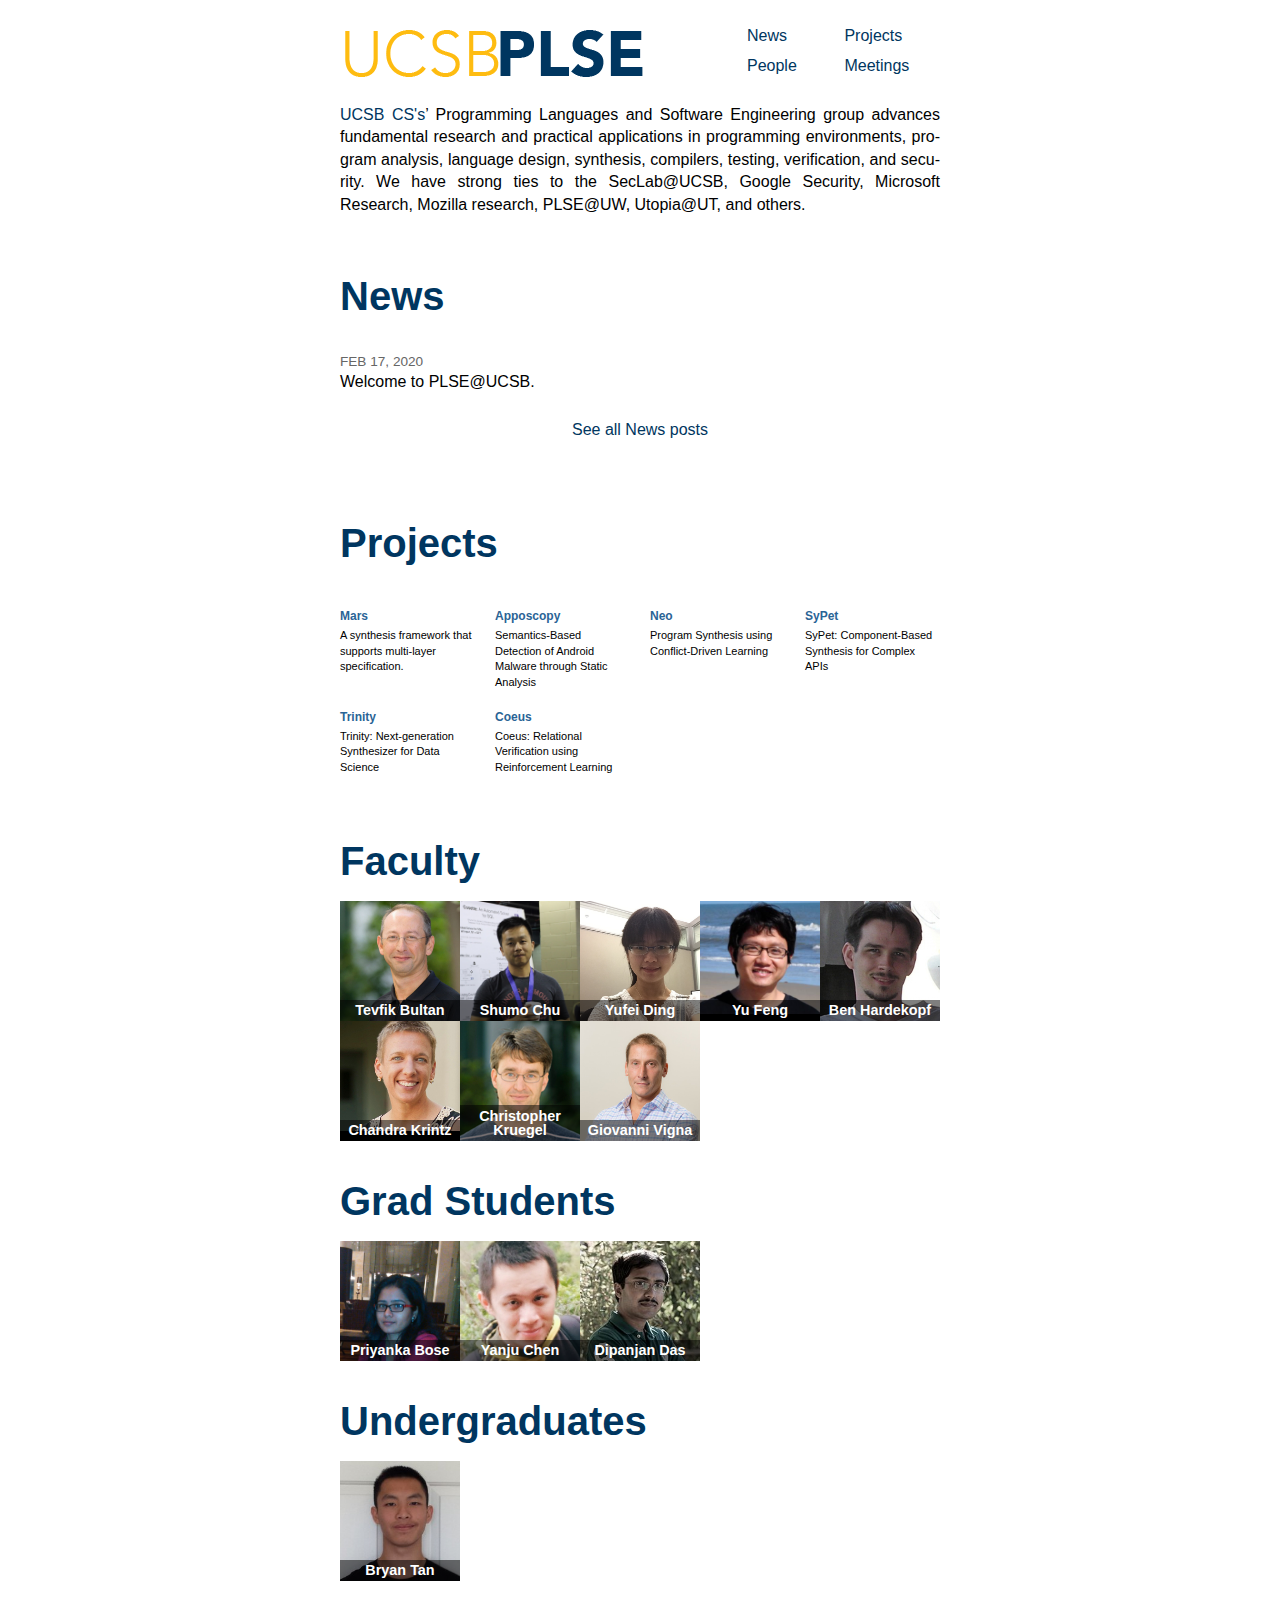
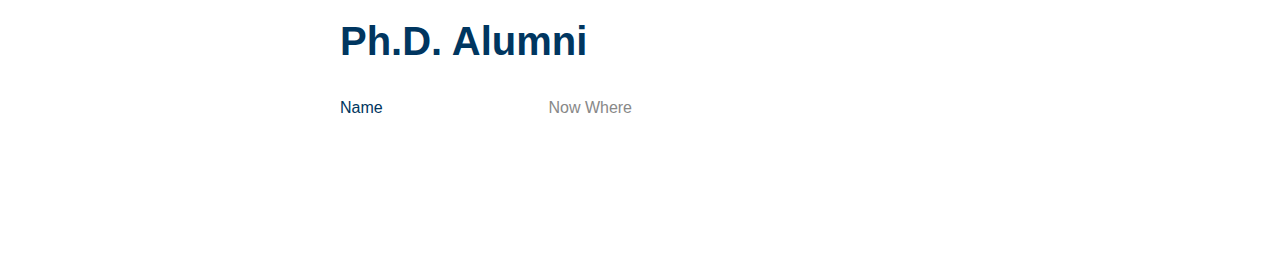
<file: index.html>
<!doctype html>
<html lang="en"><head>
  <meta charset="utf-8">
  <title>PLSE@UCSB</title>
  <link rel="stylesheet" type="text/css" href="dash.css">
  <!-- icons -->
  <link rel="apple-touch-icon" sizes="57x57" href="icons/apple-touch-icon-57x57.png">
  <link rel="apple-touch-icon" sizes="60x60" href="icons/apple-touch-icon-60x60.png">
  <link rel="apple-touch-icon" sizes="72x72" href="icons/apple-touch-icon-72x72.png">
  <link rel="apple-touch-icon" sizes="76x76" href="icons/apple-touch-icon-76x76.png">
  <link rel="apple-touch-icon" sizes="114x114" href="icons/apple-touch-icon-114x114.png">
  <link rel="apple-touch-icon" sizes="120x120" href="icons/apple-touch-icon-120x120.png">
  <link rel="apple-touch-icon" sizes="144x144" href="icons/apple-touch-icon-144x144.png">
  <link rel="apple-touch-icon" sizes="152x152" href="icons/apple-touch-icon-152x152.png">
  <link rel="apple-touch-icon" sizes="180x180" href="icons/apple-touch-icon-180x180.png">
  <link rel="icon" type="image/png" href="icons/favicon-32x32.png" sizes="32x32">
  <link rel="icon" type="image/png" href="icons/android-chrome-192x192.png" sizes="192x192">
  <link rel="icon" type="image/png" href="icons/favicon-96x96.png" sizes="96x96">
  <link rel="icon" type="image/png" href="icons/favicon-16x16.png" sizes="16x16">
  <link rel="manifest" href="icons/manifest.json">
  <link rel="mask-icon" href="icons/safari-pinned-tab.svg" color="#003660">
  <link rel="shortcut icon" href="icons/favicon.ico">
  <meta name="msapplication-TileColor" content="#003660">
  <meta name="msapplication-TileImage" content="icons/mstile-144x144.png">
  <meta name="msapplication-config" content="icons/browserconfig.xml">
  <meta name="theme-color" content="#003660">
  <meta name="viewport" content="width=device-width, initial-scale=1">
  <!-- end icons -->
  <script async="" src="//www.google-analytics.com/analytics.js"></script><script>
    function show_more(evt) {
      lis = document.querySelectorAll("#news ol > li");
      for (var i = 0; i < lis.length; i++) {
        lis[i].style.display = "block";
      }
      document.getElementById("more").style.display = "none";
      evt.preventDefault();
      return false;
    }

    function show_less() {
      lis = document.querySelectorAll("#news ol > li");
      for (var i = 7; i < lis.length; i++) {
        lis[i].style.display = "none";
      }
      document.getElementById("more").style.display = "block";
    }

    function onload() {
      show_less();
      var more = document.querySelector("#more a");
      more.addEventListener("click", show_more);
      if ('ontouchstart' in document.documentElement) {
        captions = document.querySelectorAll("ul.photo-list a .caption");
        for (var i = 0; i < captions.length; i++) {
          captions[i].style.opacity = 1.0;
        }
      }
    }

    window.addEventListener("DOMContentLoaded", onload);
  </script>
<!--   <script>
    (function(i,s,o,g,r,a,m){i['GoogleAnalyticsObject']=r;i[r]=i[r]||function(){
    (i[r].q=i[r].q||[]).push(arguments)},i[r].l=1*new Date();a=s.createElement(o),
    m=s.getElementsByTagName(o)[0];a.async=1;a.src=g;m.parentNode.insertBefore(a,m)
    })(window,document,'script','//www.google-analytics.com/analytics.js','ga');

    ga('create', 'UA-65215143-1', 'auto');
    ga('send', 'pageview');

  </script> -->
<style type="text/css">* {
 text-shadow: transparent 0px 0px 0px, rgba(0,0,0,0) 0px 0px 0px !important; 
}</style></head>
<body>
  <header>
    <a href="./index.html"><h1>PLSE@UCSB</h1></a>
    <nav>
      <li><a href="#news">News</a></li>
      <li><a href="#projects">Projects</a></li>
      <li><a href="#faculty">People</a></li>
      <li><a href="./meetings.html">Meetings</a></li>
      <!-- <li><a href="./colloquia/">Colloquia</a></li> -->
      <!-- <li><a href="./internal/">Internal</a></li> -->
    </nav>
  </header>

  <section>
  <p>
    <a href="https://cs.ucsb.edu">UCSB CS's</a>’ Programming Languages and 
    Software Engineering group advances fundamental research and practical applications 
    in programming environments, program analysis, language design, synthesis, 
    compilers, testing, verification, and security. We have strong ties to the SecLab@UCSB, 
    Google Security, Microsoft Research, Mozilla research, PLSE@UW, Utopia@UT, and others.
  </p>
  </section>

  <section id="news">
  <h2>
    News
  </h2>

  <ol>
    <li ><time>Feb 17<span class="year"> 2020</span></time> Welcome to PLSE@UCSB.</li>
    
    <li style="display: none;"><time>Sept 7<span class="year"> 2017</span></time> This is a hidden news.</li>
    
    <li id="more" style="display: block;"><a href="?more">See all News posts</a></li>
  </ol>
  </section>

  <section id="projects">
  <h2>
    Projects
  </h2>
  <ul class="project-list">
    <li> <a href="https://github.com/chyanju/MARS-Dataset"> <h3>Mars</h3> A synthesis framework that supports multi-layer specification. </a> </li>
    <li> <a href="https://github.com/utopia-group/apposcopy"> <h3>Apposcopy</h3> Semantics-Based Detection of Android Malware through Static Analysis </a> </li>
    <li> <a href="https://github.com/utopia-group/neo"> <h3>Neo</h3> Program Synthesis using Conflict-Driven Learning </a> </li>
    <li> <a href="https://github.com/utopia-group/sypet"> <h3>SyPet</h3> SyPet: Component-Based Synthesis for Complex APIs </a> </li>
    <li> <a href="https://github.com/fredfeng/Trinity"> <h3>Trinity</h3> Trinity: Next-generation Synthesizer for Data Science </a> </li>
    <li> <a href="https://github.com/utopia-group/ReCoeus"> <h3>Coeus</h3> Coeus: Relational Verification using Reinforcement Learning </a> </li>
    </ul>
  </section>

  <section id="faculty">
  <h2>Faculty</h2>
  <ul class="photo-list">
    <li><a href="https://sites.cs.ucsb.edu/~bultan/"><img src="photos/tevfik_bultan.jpg"><span class="caption">Tevfik Bultan</span></a></li>
    <li><a href="https://shumochu.com/"><img src="photos/shumo_chu.jpg"><span class="caption">Shumo Chu</span></a></li>
    <li><a href="https://sites.cs.ucsb.edu/~yufeiding/"><img src="photos/yufei_ding.jpg"><span class="caption">Yufei Ding</span></a></li>
    <li><a href="https://fredfeng.github.io/"><img src="photos/yu_feng.jpg"><span class="caption">Yu Feng</span></a></li>
    <li><a href="https://sites.cs.ucsb.edu/~benh/"><img src="photos/ben_hardekopf.jpg"><span class="caption">Ben Hardekopf</span></a></li>
    <li><a href="https://sites.cs.ucsb.edu/~ckrintz/"><img src="photos/chandra_krintz.jpg"><span class="caption">Chandra Krintz</span></a></li>
    <li><a href="https://sites.cs.ucsb.edu/~chris/"><img src="photos/christopher_kruegel.jpg"><span class="caption">Christopher Kruegel</span></a></li>
    <li><a href="https://sites.cs.ucsb.edu/~vigna/"><img src="photos/giovanni_vigna.jpg"><span class="caption">Giovanni Vigna</span></a></li>
  </ul>
  </section>


  <section id="grad-students">
  <h2>Grad Students</h2>
  <ul class="photo-list">
    <li><a href="https://sites.cs.ucsb.edu/~priyanka/"><img src="photos/priyanka_bose.jpg"><span class="caption">Priyanka Bose</span></a></li>
    <li><a href="https://sites.cs.ucsb.edu/~yanju/"><img src="photos/yanju_chen.jpg"><span class="caption">Yanju Chen</span></a></li>
    <li><a href="http://dipanjan.in/"><img src="photos/dipanjan_das.jpg"><span class="caption">Dipanjan Das</span></a></li>
  </ul>
  </section>


  <section id="undergrads">
  <h2>Undergraduates</h2>
  <ul class="photo-list">
  <li><a href=""><img src="photos/bryan_tan.jpg"><span class="caption">Bryan Tan</span></a></li>
  </ul>
  </section>


  <section id="phd-alumni">
  <h2>Ph.D. Alumni</h2>
  <ul class="long-list">
  <li><a href="">Name</a> <span>Now Where</span></li>
  </ul>
  </section>



</body></html>
</file>
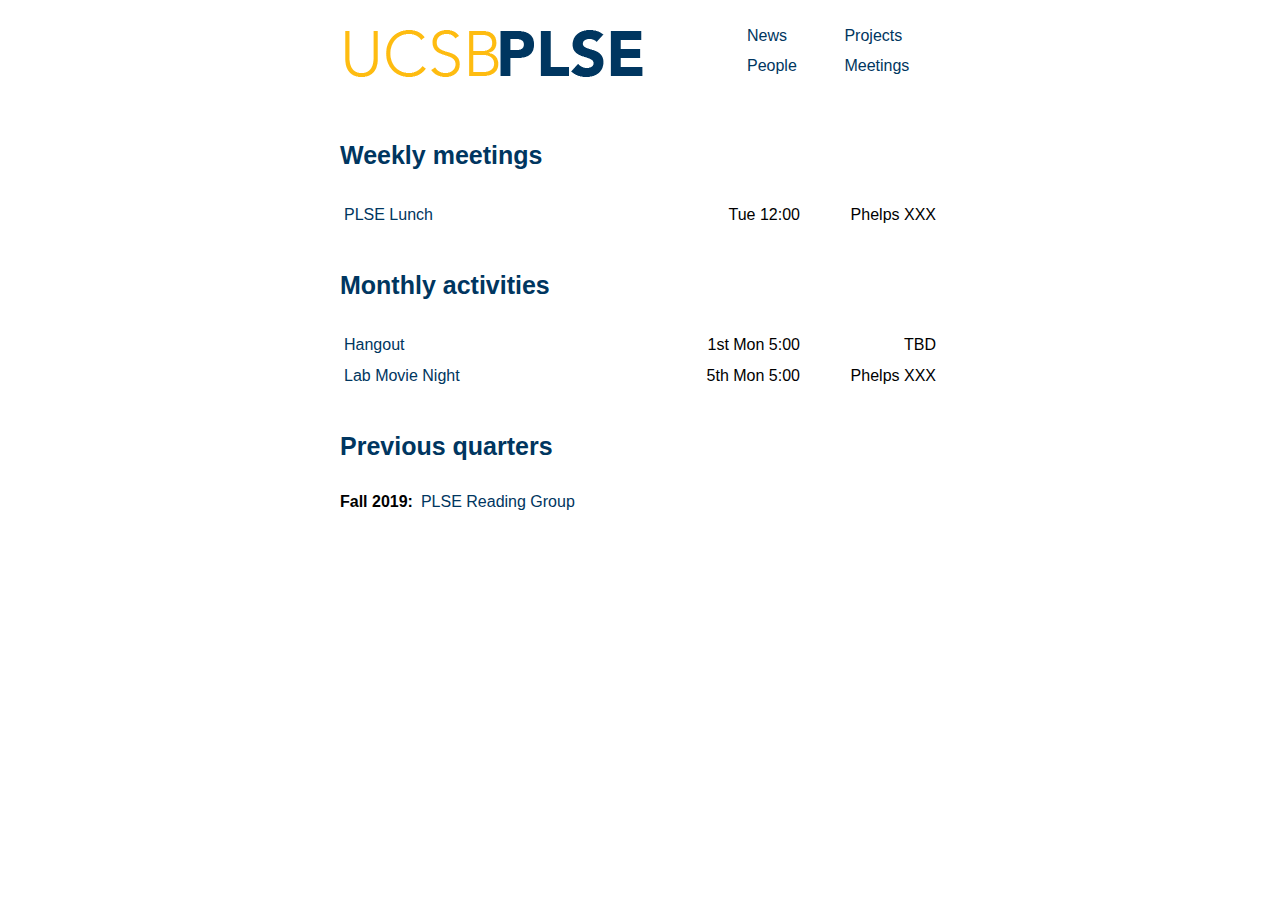
<file: meetings.html>
<!doctype html>
<html lang="en"><head>
  <meta charset="utf-8">
  <title>PLSE@UCSB Meetings</title>
  <link rel="stylesheet" type="text/css" href="dash.css">
  <meta name="viewport" content="width=device-width, initial-scale=1">
  <!-- icons -->
  <link rel="apple-touch-icon" sizes="57x57" href="./icons/apple-touch-icon-57x57.png">
  <link rel="apple-touch-icon" sizes="60x60" href="./icons/apple-touch-icon-60x60.png">
  <link rel="apple-touch-icon" sizes="72x72" href="./icons/apple-touch-icon-72x72.png">
  <link rel="apple-touch-icon" sizes="76x76" href="./icons/apple-touch-icon-76x76.png">
  <link rel="apple-touch-icon" sizes="114x114" href="./icons/apple-touch-icon-114x114.png">
  <link rel="apple-touch-icon" sizes="120x120" href="./icons/apple-touch-icon-120x120.png">
  <link rel="apple-touch-icon" sizes="144x144" href="./icons/apple-touch-icon-144x144.png">
  <link rel="apple-touch-icon" sizes="152x152" href="./icons/apple-touch-icon-152x152.png">
  <link rel="apple-touch-icon" sizes="180x180" href="./icons/apple-touch-icon-180x180.png">
  <link rel="icon" type="image/png" href="./icons/favicon-32x32.png" sizes="32x32">
  <link rel="icon" type="image/png" href="./icons/android-chrome-192x192.png" sizes="192x192">
  <link rel="icon" type="image/png" href="./icons/favicon-96x96.png" sizes="96x96">
  <link rel="icon" type="image/png" href="./icons/favicon-16x16.png" sizes="16x16">
  <link rel="manifest" href="./icons/manifest.json">
  <link rel="mask-icon" href="./icons/safari-pinned-tab.svg" color="#4b2e83">
  <link rel="shortcut icon" href="./icons/favicon.ico">
  <meta name="msapplication-TileColor" content="#4b2e83">
  <meta name="msapplication-TileImage" content="./icons/mstile-144x144.png">
  <meta name="msapplication-config" content="./icons/browserconfig.xml">
  <meta name="theme-color" content="#4b2e83">

  

  <!-- end icons -->
<style type="text/css">* {
 text-shadow: transparent 0px 0px 0px, rgba(0,0,0,0) 0px 0px 0px !important; 
}</style></head>
<body>
  <header>
    <a href="./index.html">
      <h1>PLSE@UCSB</h1>
    </a>
    <nav>
      <li><a href="./index.html#news">News</a></li>
      <li><a href="./index.html#projects">Projects</a></li>
      <li><a href="./index.html#faculty">People</a></li>
      <li><a href="./meetings.html">Meetings</a></li>
      <!-- <li><a href="/colloquia/">Colloquia</a></li> -->
      <!-- <li><a href="/internal/">Internal</a></li> -->
    </nav>
  </header>

  <article id="content">
  <!-- See /meet/cal-template.html on editing schedules -->

<!-- TO ADD A NEW READING GROUP QUARTER:
  1. Create a new page (e.g. meet/plse-rg/17sp.md) by copying the previous quarter.
  2. Update the redirect in e.g. meet/plse-rg/index.md
  3. Update the meeting reference right below here.
  4. Archive the old page add the bottom of this page.
-->

<!-- <p>There’s an <a href="all.html">aggregated calendar</a> with all the meetings on it.</p> -->

<h3 id="weekly-meetings">Weekly meetings</h3>

<!-- | [Program Synthesis Group](psg/19wi.html) | Mon 12:00 | CSE 128 | -->
<!-- | [PL Reading Group](plse-rg/20wi.html)  | Fri 3:30  | Gates 287| -->

<table class="meetings">
  <tbody>
    <!--tr>
      <td><a href="serg/20wi.html">SE Reading Group</a></td>
      <td>Mon 3:30</td>
      <td>Gates 345</td>
    </tr-->
    <tr>
      <td><a href="lunch/20wi.html">PLSE Lunch</a></td>
      <td>Tue 12:00</td>
      <td>Phelps XXX</td>
    </tr>
  </tbody>
</table>

<h3 id="monthly-activities">Monthly activities</h3>

<table class="meetings">
  <tbody>
    <tr>
      <td><a href="hangout/">Hangout</a></td>
      <td>1st Mon 5:00</td>
      <td>TBD</td>
    </tr>
    <tr>
      <td><a href="movies/">Lab Movie Night</a></td>
      <td>5th Mon 5:00</td>
      <td>Phelps XXX </td>
    </tr>
  </tbody>
</table>

<h3 id="previous-quarters">Previous quarters</h3>

<dl>
  <dt>Fall 2019</dt>
  <dd><a href="#">PLSE Reading Group</a>
  </dd>
</dl>

  </article>

<!--   <script async="" src="//www.google-analytics.com/analytics.js"></script><script>
    (function(i,s,o,g,r,a,m){i['GoogleAnalyticsObject']=r;i[r]=i[r]||function(){
    (i[r].q=i[r].q||[]).push(arguments)},i[r].l=1*new Date();a=s.createElement(o),
    m=s.getElementsByTagName(o)[0];a.async=1;a.src=g;m.parentNode.insertBefore(a,m)
    })(window,document,'script','//www.google-analytics.com/analytics.js','ga');

    ga('create', 'UA-65215143-1', 'auto');
    ga('send', 'pageview');
  </script> -->


</body></html>
</file>
<file: dash.css>
html {font-family: sans-serif; font-size: 16px; line-height: 1.4;}
body {max-width: 600px; margin: 0 auto 150px; position: relative;}

header { margin: 1em 0 2em; column-span: all; text-align: center; }
header + section { margin: -1em 0 1em; }

header h1 {
    display: inline-block; margin: 0; height: 72px; width: 340px; padding: 0;
    background: url('logo/header.png') no-repeat;
    color: transparent;
}
@media
only screen and (-webkit-min-device-pixel-ratio: 2),
only screen and (min-resolution: 192dpi) {
    header h1 {
        background: url('logo/header@2x.png') no-repeat;
        background-size: 320px 72px;
    }
}
header nav {display: inline-block; vertical-align: top; text-align: center; clear: right;
           list-style: none inside;
           width: 250px; margin: 0; padding: 5px 0 0;}
header li {display: inline-block; width: 33px; margin: 5px 30px; line-height: 1.25; }
a {color: #003660; text-decoration: none;}
a:hover {color: #FEBC11; text-decoration: underline;}

section { clear: left; }

p, dd, blockquote {
    padding: 0; margin: 20px 0; line-height: 1.4;
    text-rendering: optimizeLegibility; text-align: justify;
    hyphens: auto; -moz-hyphens: auto; -webkit-hyphens: auto;}
}
li p {
    margin: 10px 0;
}

emph { font-weight: 800}

img {
    max-width: 100%
}

h1, h2, h3, h4, h5, h6 {
    margin: 0; clear: both; vertical-align: baseline;
    color: #003660; font-family: 'Open Sans', sans-serif;
}

h1 { padding: 50px 0 20px; font-size: 50px; line-height: 60px; }
body > article > h1:first-child { margin-top: -1.5em; margin-left: -2px; font-weight: 400; }
h2 { padding: 35px 0 15px; font-size: 40px; line-height: 50px; }
h3 { padding: 20px 0 10px; font-size: 25px; line-height: 30px; }
h4 { padding: 15px 0 10px; font-size: 20px; line-height: 25px; }
h5 { padding: 15px 0  5px; font-size: 20px; line-height: 20px; }
h6 { padding: 10px 0  5px; font-size: 20px; line-height: 20px; }

h2 a.heading-right  { float: right; font-size: 25px; margin: 10px 0 0 20px; font-weight: normal; }
h2 a.icon img { height: 25px; vertical-align: sub; filter: grayscale(100%) contrast(500%) brightness(400%); }
h2 a.icon.darken img { filter: brightness(0%); }
h2 a.icon:hover img { filter: none; }
h2 a.icon span { background: white; mix-blend-mode: screen; display: inline-block; }
h2 a.icon:hover span { mix-blend-mode: normal; }
h2 a.icon { background: #7cb1de; }
h2 a.icon:hover { background: transparent; }
h2 a.more:after { content: " »" }

/* Usually used for schedules */
table {
    width: 1000px; margin: 20px -201px; border: 1px solid gray;
    border-collapse: collapse; border-spacing: 0px;
    background: #f5f5f5; border: 1px solid #ddd;
}
td, th { text-align: left; padding: 8px; }
tr { border: 1px solid #ddd; }

ul.photo-list {
    list-style-type: none; list-style-position: inside;
    margin: 0; padding: 0; text-align: center;}
ul.photo-list li {
    float: left; width: 120px; height: 120px; margin: 0;
    text-align: center; color: transparent;
    overflow: hidden; position: relative; background: black; }
ul.photo-list img {display: block; width: 120px; margin: 0 auto; position: relative;}
ul.photo-list a {text-decoration: none; color: transparent;}

ul.photo-list a .caption {
    background-color: rgba(0, 0, 0, .5); color: white; font-weight: bold; font-size: 90%;
    padding: .25em; left: 0; right: 0; bottom: 0; position: absolute; z-index: 100;
    line-height: 1.0;
}
ul.photo-list a:hover .caption { text-decoration: underline; color: #eee; }

#projects ul {
    display: grid;
    grid-template-columns: repeat(4, 1fr);
    /* this would make all rows the same size */
    /* grid-auto-rows: 1fr; */
    text-rendering: optimizeLegibility;
    hyphens: auto; -moz-hyphens: auto; -webkit-hyphens: auto;
    padding: 0;
    margin-left: -10px;
    margin-right: -10px;
}
#projects ul li {
    padding: 10px;
    font-size: 11px;
    list-style: none;
}
#projects ul a {
    /* make the whole box clickable */
    display: block; height: 100%;
    /* make the text seem non-linky */
    color: inherit; text-decoration: none;
}
#projects ul li:hover {
    background-color: #EDEADF;
}
#projects ul h3 {
    font-size: 12px; padding: 0 0 4px 0;
    color: #2A6496; line-height: 15px;
    hyphens: none; -moz-hyphens: none; -webkit-hyphens: auto;
}
ul.long-list span {float: right; color: #888;}
ul.long-list {
    list-style: none inside; padding: 0;
    column-count: 2; -moz-column-count: 2; -webkit-column-count: 2;
}

#news ol {
    list-style: none;
    padding: 0;
}
#news li { padding-bottom: 12px; }
#news li time .year:before { content: ","; }
#news li time {
    color: #666;
    display: block;
    font-size: 85%;
    text-transform: uppercase;
}

#more { text-align: center; font: 150%; height: 50px; vertical-align: middle; line-height: 50px; }

#projects_long h2 {font-size: 115%; margin: .85em 0 0; padding: 0; height: auto;}
#projects_long img { margin: 30px 10px 10px 0; float: left; width: 130px; height: auto;}

dt { float: left; font-weight: bold; margin: 0 .5em 0 0; }
dt:after {content: ":"}
code {white-space: pre}
ol > li {padding-bottom: 4px;}

hr { margin: 5em 0; border-width: 1px 0 0; border-color: gray; }

/* mobile layout tweaks */
@media
only screen
and (max-device-width: 768px) {
    body { margin: 1em; }
    #projects ul { grid-template-columns: repeat(3, 1fr); }

    h2 a.heading-right { float: none; }
    h2 a.more:after { content: "" }
}
/* larger phones: 3 columns of photos */
@media
only screen
and (min-device-width : 375px)
and (max-device-width : 667px)
and (orientation : portrait) {
    #news h2 a.heading-right { display: none; }
    ul.photo-list li { width: 100px; height: 100px; }
    ul.photo-list img { width: 100px; }
    #projects ul { grid-template-columns: repeat(2, 1fr); };
}

/* untile project list and one-column alumni for narrow phones */
@media
only screen
and (max-device-width: 414px)
and (orientation: portrait) {
    #news h2 a.heading-right { display: none; }
    ul.long-list { column-count: 1; -moz-column-count: 1; -webkit-column-count: 1; }
}

/* Makes sure that we skip all the floating boxes. */
.clearfix { clear: both; }

img[alt=visitor-photo] {
  float: left;
  margin-right: 20px;
}

.visitor-table {
  width: 100%;
  margin: 0;
}

.meetings { margin: 20px 0; width: 100%; background: transparent; border: none; }
.meetings tr { border: none; }
.meetings td { padding: 4px; width: 8em; text-align: right; }
.meetings td:first-child { width: auto; text-align: left; }

.figure { margin: 1em auto; }
</file>
